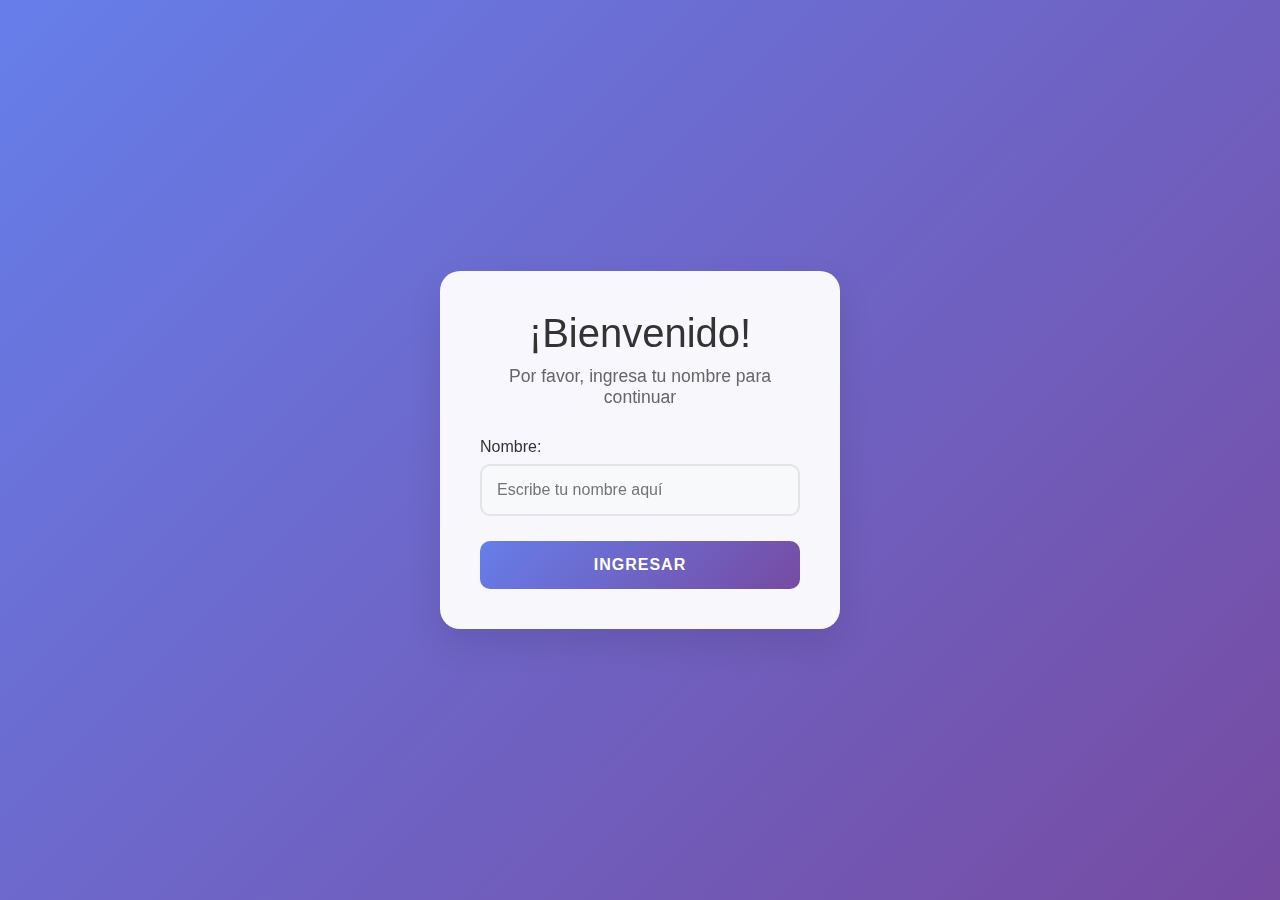
<file: index.html>
<!DOCTYPE html>
<html lang="es">
<head>
    <meta charset="UTF-8">
    <meta name="viewport" content="width=device-width, initial-scale=1.0">
    <title>Inicio de Sesión</title>
    <link rel="stylesheet" href="styles.css">
</head>
<body>
    <div class="container">
        <div class="login-box">
            <h1>¡Bienvenido!</h1>
            <p>Por favor, ingresa tu nombre para continuar</p>
            <form id="loginForm">
                <div class="input-group">
                    <label for="username">Nombre:</label>
                    <input type="text" id="username" name="username" placeholder="Escribe tu nombre aquí" required>
                </div>
                <button type="submit" class="login-btn">Ingresar</button>
            </form>
            <div id="errorMessage" class="error-message" style="display: none;">
                Por favor, ingresa un nombre válido.
            </div>
        </div>
    </div>
    <script src="script.js"></script>
</body>
</html>
</file>
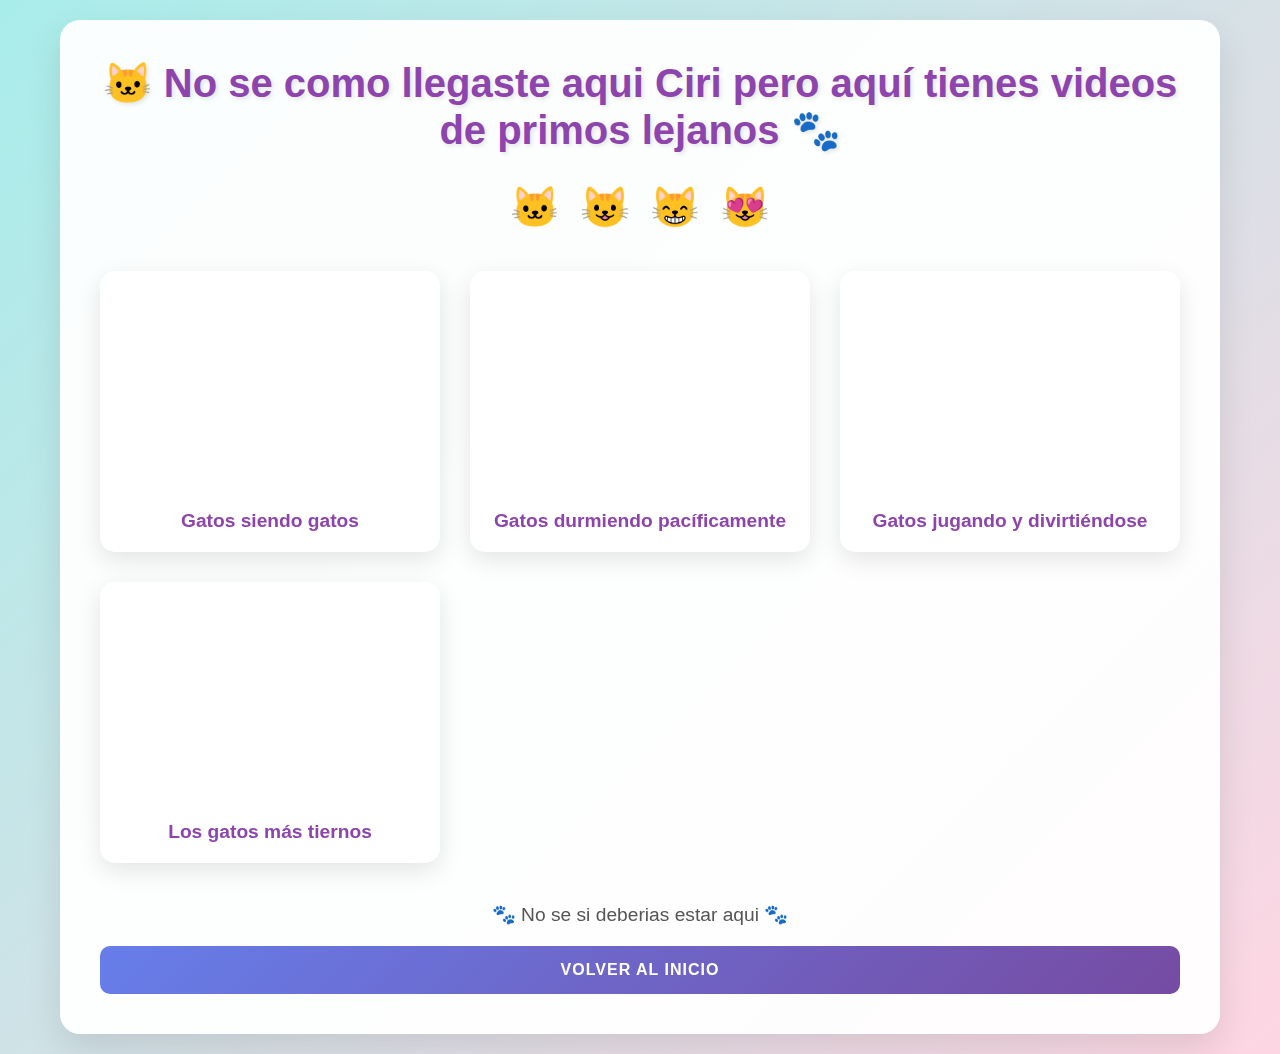
<file: ciri.html>
<!DOCTYPE html>
<html lang="es">
<head>
    <meta charset="UTF-8">
    <meta name="viewport" content="width=device-width, initial-scale=1.0">
    <title>Videos de Gatos para Ciri</title>
    <link rel="stylesheet" href="styles.css">
</head>
<body class="cats-page">
    <div class="container">
        <div class="cats-content">
            <h1 class="cats-title">🐱 No se como llegaste aqui Ciri pero aquí tienes videos de primos lejanos 🐾</h1>
            
            <div class="cats-intro">
                <div class="cat-emoji-animation">
                    <span class="cat-emoji">🐱</span>
                    <span class="cat-emoji">😺</span>
                    <span class="cat-emoji">😸</span>
                    <span class="cat-emoji">😻</span>
                </div>
            </div>
            
            <div class="video-grid">
                <div class="video-item">
                    <iframe width="560" height="315" 
                    src="https://www.youtube.com/embed/g8fbiFbT0X8?si=Cz9JNgkKqezlwvRu" 
                    title="YouTube video player" 
                    frameborder="0" 
                    allow="accelerometer; autoplay; clipboard-write; encrypted-media; gyroscope; picture-in-picture; web-share" 
                    referrerpolicy="strict-origin-when-cross-origin" 
                    allowfullscreen>
                        
                    </iframe>
                    <h3>Gatos siendo gatos</h3>
                </div>
                
                <div class="video-item">
                    <iframe width="560" height="315" 
                    src="https://www.youtube.com/embed/F_yAiXLX3Dc?si=LwBfw9gU3GC29odb" 
                    title="YouTube video player" 
                    frameborder="0" 
                    allow="accelerometer; autoplay; clipboard-write; encrypted-media; gyroscope; picture-in-picture; web-share" 
                    referrerpolicy="strict-origin-when-cross-origin" 
                    allowfullscreen>
                    </iframe>
                    <h3>Gatos durmiendo pacíficamente</h3>
                </div>
                
                <div class="video-item">
                    <iframe width="560" height="315" 
                    src="https://www.youtube.com/embed/2A2IgFQpDVg?si=2i5d_Ktx7xpS21H3" 
                    title="YouTube video player" 
                    frameborder="0" 
                    allow="accelerometer; autoplay; clipboard-write; encrypted-media; gyroscope; picture-in-picture; web-share" 
                    referrerpolicy="strict-origin-when-cross-origin" 
                    allowfullscreen>
                    </iframe>
                    <h3>Gatos jugando y divirtiéndose</h3>
                </div>
                
                <div class="video-item">
                    <iframe width="560" height="315" 
                            src="https://www.youtube.com/embed/J---aiyznGQ" 
                            title="Gatos tiernos"
                            frameborder="0" 
                            allow="accelerometer; autoplay; clipboard-write; encrypted-media; gyroscope; picture-in-picture" 
                            allowfullscreen>
                    </iframe>
                    <h3>Los gatos más tiernos</h3>
                </div>
            </div>
            
            <div class="cats-footer">
                <p>🐾 No se si deberias estar aqui 🐾</p>
                <button onclick="location.href='index.html'" class="back-btn">Volver al inicio</button>
            </div>
        </div>
    </div>
</body>
</html>
</file>
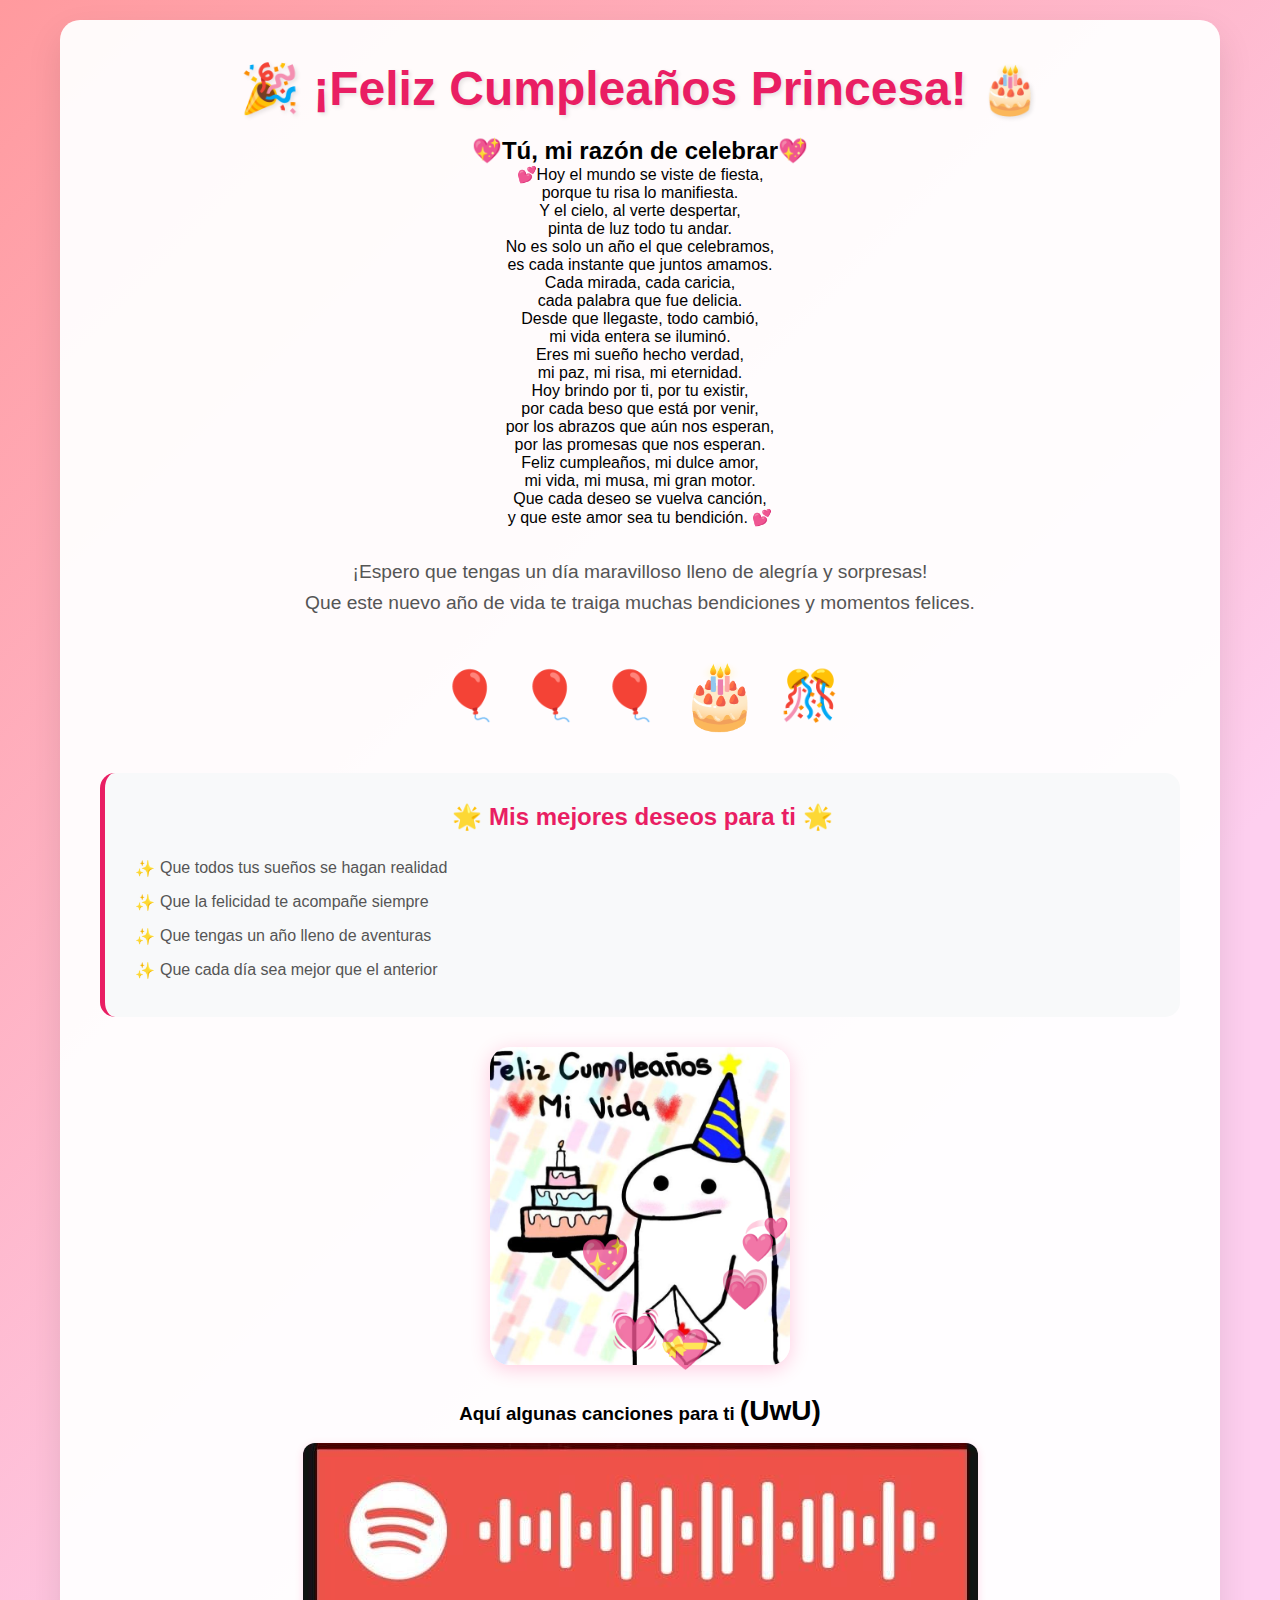
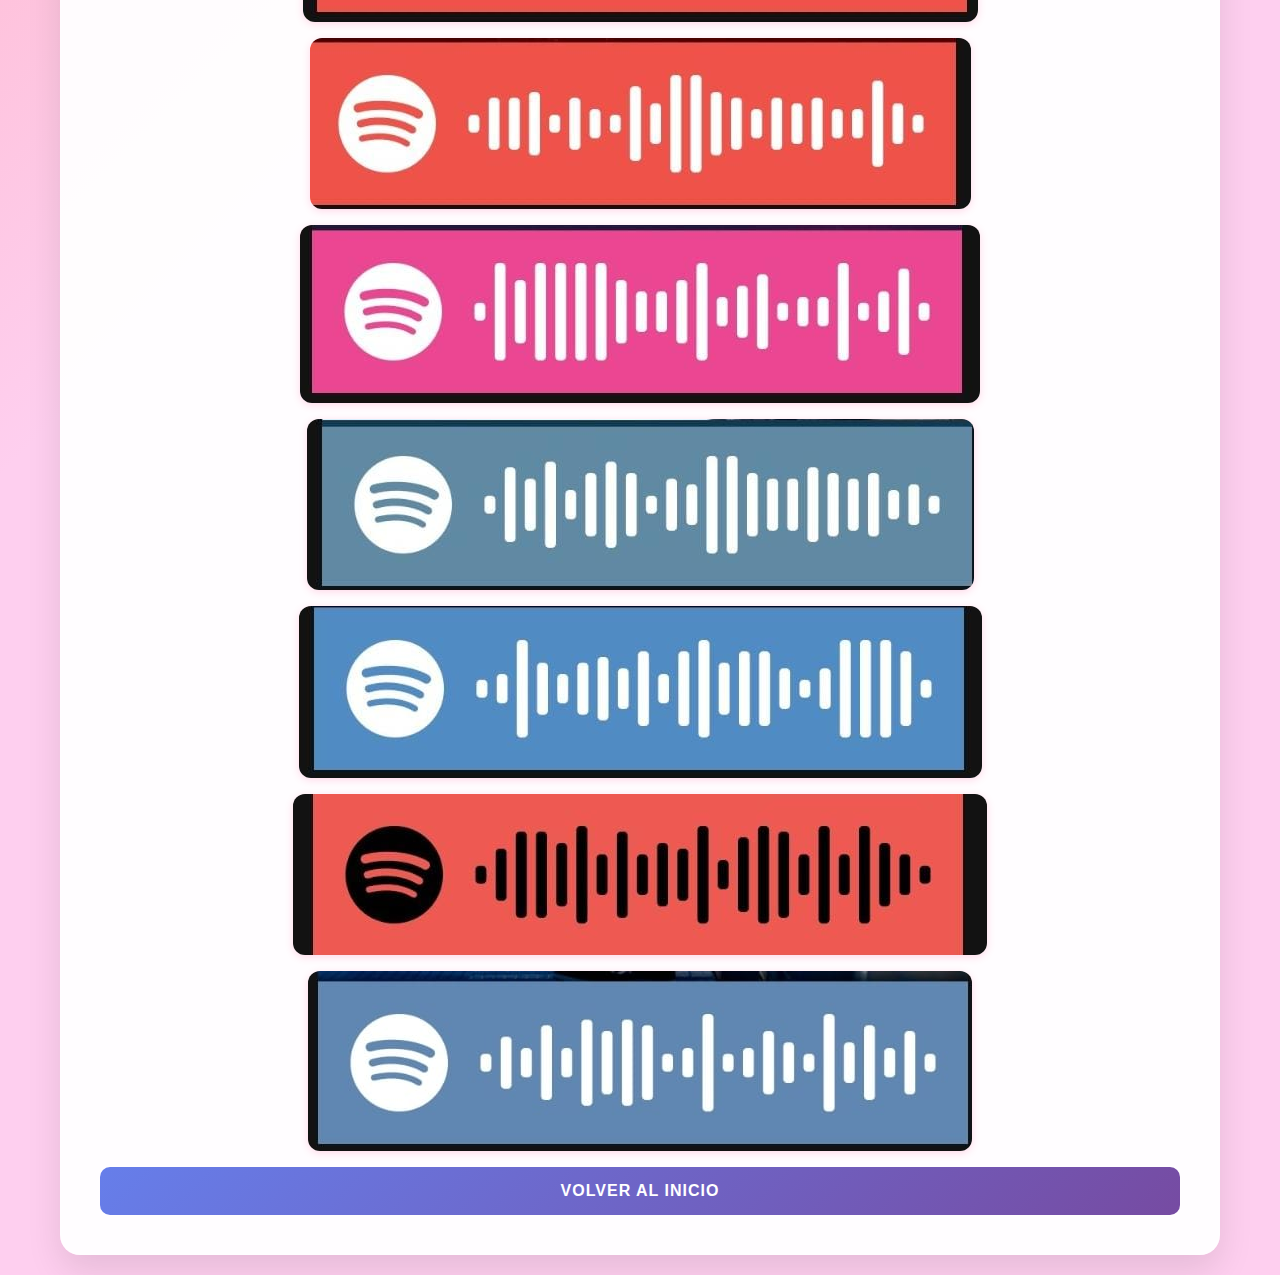
<file: leslie.html>
<!DOCTYPE html>
<html lang="es">
<head>
    <meta charset="UTF-8">
    <meta name="viewport" content="width=device-width, initial-scale=1.0">
    <title>¡Feliz Cumpleaños Princesa!</title>
    <link rel="stylesheet" href="styles.css">
</head>
<body class="birthday-page">
    <div class="container">
        <div class="birthday-content">
            <h1 class="birthday-title">🎉 ¡Feliz Cumpleaños Princesa! 🎂</h1>
            <div class="birthday-poem">
            <h2>💖Tú, mi razón de celebrar💖</h2>
            <p>
                💕Hoy el mundo se viste de fiesta,<br>
                porque tu risa lo manifiesta.<br>
                Y el cielo, al verte despertar,<br>
                pinta de luz todo tu andar.
            </p>
            <p>
                No es solo un año el que celebramos,<br>
                es cada instante que juntos amamos.<br>
                Cada mirada, cada caricia,<br>
                cada palabra que fue delicia.
            </p>
            <p>
                Desde que llegaste, todo cambió,<br>
                mi vida entera se iluminó.<br>
                Eres mi sueño hecho verdad,<br>
                mi paz, mi risa, mi eternidad.
            </p>
            <p>
                Hoy brindo por ti, por tu existir,<br>
                por cada beso que está por venir,<br>
                por los abrazos que aún nos esperan,<br>
                por las promesas que nos esperan.
            </p>
            <p>
                Feliz cumpleaños, mi dulce amor,<br>
                mi vida, mi musa, mi gran motor.<br>
                Que cada deseo se vuelva canción,<br>
                y que este amor sea tu bendición. 💕
            </p>
            </div>
            <div class="birthday-message">
            <p>¡Espero que tengas un día maravilloso lleno de alegría y sorpresas!</p>
            <p>Que este nuevo año de vida te traiga muchas bendiciones y momentos felices.</p>

            </div>
            
            <div class="birthday-animation">
            <div class="balloon balloon1">🎈</div>
            <div class="balloon balloon2">🎈</div>
            <div class="balloon balloon3">🎈</div>
            <div class="cake">🎂</div>
            <div class="confetti">🎊</div>
            </div>
            
            <div class="birthday-wishes">
            <h3>🌟 Mis mejores deseos para ti 🌟</h3>
            <ul>
                <li>Que todos tus sueños se hagan realidad</li>
                <li>Que la felicidad te acompañe siempre</li>
                <li>Que tengas un año lleno de aventuras</li>
                <li>Que cada día sea mejor que el anterior</li>
            </ul>
            </div>
            <div class="birthday-image-container">
            <img src="IMG/FelizCumple.jpg" alt="Feliz Cumpleaños" class="birthday-image">
            <div class="hearts-animation">
                <span class="heart heart1">💖</span>
                <span class="heart heart2">💗</span>
                <span class="heart heart3">💓</span>
                <span class="heart heart4">💞</span>
                <span class="heart heart5">💝</span>
            </div>
            </div>
            <style>
            .birthday-image-container {
            position: relative;
            display: flex;
            justify-content: center;
            margin: 30px 0;
            }
            .birthday-image {
            width: 300px;
            border-radius: 20px;
            box-shadow: 0 4px 20px rgba(255,0,100,0.2);
            }
            .hearts-animation {
            position: absolute;
            left: 50%;
            top: 50%;
            width: 0;
            height: 0;
            pointer-events: none;
            }
            .heart {
            position: absolute;
            font-size: 2.5rem;
            opacity: 0.8;
            animation: floatHeart 2.5s infinite;
            }
            .heart1 { left: -60px; top: 30px; animation-delay: 0s; }
            .heart2 { left: 80px; top: 60px; animation-delay: 0.5s; }
            .heart3 { left: -30px; top: 100px; animation-delay: 1s; }
            .heart4 { left: 100px; top: 10px; animation-delay: 1.5s; }
            .heart5 { left: 20px; top: 120px; animation-delay: 2s; }

            @keyframes floatHeart {
            0% { transform: translateY(0) scale(1); opacity: 0.8; }
            50% { transform: translateY(-40px) scale(1.2); opacity: 1; }
            100% { transform: translateY(-80px) scale(1); opacity: 0; }
            }
            </style>
            <div class="birthday-songs-section">
            <h3>Aquí algunas canciones para ti <span style="font-size:1.5em;">(UwU)</span></h3>
            <div class="songs-images-container">
                <img src="IMG/CamaradeFaltas.jpg" alt="Canción 1" class="song-image">
                <img src="IMG/Elemento.jpg" alt="Canción 2" class="song-image">
                <img src="IMG/LaQueMeGusta.jpg" alt="Canción 3" class="song-image">
                <img src="IMG/MeHaceTantoBien.jpg" alt="Canción 4" class="song-image">
                <img src="IMG/MiBelloAngel.jpg" alt="Canción 5" class="song-image">
                <img src="IMG/PielCanela.jpg" alt="Canción 6" class="song-image">
                <img src="IMG/Sueña.jpg" alt="Canción 7" class="song-image">
            </div>
            </div>
            <style>
            .songs-images-container {
            display: flex;
            flex-direction: column;
            gap: 16px;
            align-items: center;
            margin: 16px 0;
            }
            .song-image {
            width: auto;
            height: auto;
            max-width: 100%;
            max-height: 300px;
            border-radius: 12px;
            box-shadow: 0 2px 8px rgba(255,0,100,0.15);
            margin-bottom: 0;
            }
            </style>
        <button onclick="location.href='index.html'" class="back-btn">Volver al inicio</button>
        </div>
    </div>
    
    
    <script>
        // Animación de confetti
        function createConfetti() {
            const confetti = document.createElement('div');
            confetti.classList.add('confetti-piece');
            confetti.style.left = Math.random() * 100 + '%';
            confetti.style.animationDuration = Math.random() * 3 + 2 + 's';
            confetti.style.opacity = Math.random();
            confetti.innerHTML = ['🎊', '🎉', '✨', '🌟'][Math.floor(Math.random() * 4)];
            document.body.appendChild(confetti);
            
            setTimeout(() => {
                confetti.remove();
            }, 5000);
        }
        
        // Crear confetti cada segundo
        setInterval(createConfetti, 1000);
    </script>
</body>
</html>
</file>
<file: styles.css>
/* Estilos generales */
* {
    margin: 0;
    padding: 0;
    box-sizing: border-box;
}

body {
    font-family: 'Arial', sans-serif;
    background: linear-gradient(135deg, #667eea 0%, #764ba2 100%);
    min-height: 100vh;
    display: flex;
    align-items: center;
    justify-content: center;
}

.container {
    width: 100%;
    max-width: 1200px;
    padding: 20px;
}

/* Estilos para la página de login */
.login-box {
    background: rgba(255, 255, 255, 0.95);
    border-radius: 20px;
    padding: 40px;
    box-shadow: 0 15px 35px rgba(0, 0, 0, 0.1);
    backdrop-filter: blur(10px);
    text-align: center;
    max-width: 400px;
    margin: 0 auto;
    transform: translateY(0);
    animation: slideIn 0.8s ease-out;
}

@keyframes slideIn {
    from {
        opacity: 0;
        transform: translateY(-50px);
    }
    to {
        opacity: 1;
        transform: translateY(0);
    }
}

.login-box h1 {
    color: #333;
    margin-bottom: 10px;
    font-size: 2.5em;
    font-weight: 300;
}

.login-box p {
    color: #666;
    margin-bottom: 30px;
    font-size: 1.1em;
}

.input-group {
    margin-bottom: 25px;
    text-align: left;
}

.input-group label {
    display: block;
    margin-bottom: 8px;
    color: #333;
    font-weight: 500;
}

.input-group input {
    width: 100%;
    padding: 15px;
    border: 2px solid #e1e5e9;
    border-radius: 10px;
    font-size: 16px;
    transition: all 0.3s ease;
    background: #f8f9fa;
}

.input-group input:focus {
    outline: none;
    border-color: #667eea;
    background: white;
    box-shadow: 0 0 0 3px rgba(102, 126, 234, 0.1);
}

.login-btn, .back-btn {
    width: 100%;
    padding: 15px;
    background: linear-gradient(135deg, #667eea 0%, #764ba2 100%);
    color: white;
    border: none;
    border-radius: 10px;
    font-size: 16px;
    font-weight: 600;
    cursor: pointer;
    transition: all 0.3s ease;
    text-transform: uppercase;
    letter-spacing: 1px;
}

.login-btn:hover, .back-btn:hover {
    transform: translateY(-2px);
    box-shadow: 0 8px 25px rgba(102, 126, 234, 0.3);
}

.error-message {
    color: #e74c3c;
    background: #fadbd8;
    padding: 10px;
    border-radius: 8px;
    margin-top: 15px;
    border-left: 4px solid #e74c3c;
}

/* Estilos para la página de cumpleaños */
.birthday-page {
    background: linear-gradient(135deg, #ff9a9e 0%, #fecfef 50%, #fecfef 100%);
    animation: gradientShift 4s ease infinite;
}

@keyframes gradientShift {
    0%, 100% { background: linear-gradient(135deg, #ff9a9e 0%, #fecfef 50%, #fecfef 100%); }
    50% { background: linear-gradient(135deg, #fecfef 0%, #ff9a9e 50%, #ff9a9e 100%); }
}

.birthday-content {
    background: rgba(255, 255, 255, 0.95);
    border-radius: 20px;
    padding: 40px;
    box-shadow: 0 15px 35px rgba(0, 0, 0, 0.1);
    text-align: center;
    animation: bounce 1s ease-out;
}

@keyframes bounce {
    0% { transform: scale(0.8); opacity: 0; }
    50% { transform: scale(1.05); }
    100% { transform: scale(1); opacity: 1; }
}

.birthday-title {
    font-size: 3em;
    color: #e91e63;
    margin-bottom: 20px;
    text-shadow: 2px 2px 4px rgba(0, 0, 0, 0.1);
    animation: pulse 2s ease-in-out infinite;
}

@keyframes pulse {
    0%, 100% { transform: scale(1); }
    50% { transform: scale(1.05); }
}

.birthday-message {
    margin: 30px 0;
    font-size: 1.2em;
    color: #555;
    line-height: 1.6;
}

.birthday-animation {
    margin: 40px 0;
    display: flex;
    justify-content: center;
    align-items: center;
    gap: 20px;
    flex-wrap: wrap;
}

.balloon {
    font-size: 3em;
    animation: float 3s ease-in-out infinite;
}

.balloon1 { animation-delay: 0s; }
.balloon2 { animation-delay: 1s; }
.balloon3 { animation-delay: 2s; }

@keyframes float {
    0%, 100% { transform: translateY(0px); }
    50% { transform: translateY(-20px); }
}

.cake {
    font-size: 4em;
    animation: rotate 4s linear infinite;
}

@keyframes rotate {
    from { transform: rotate(0deg); }
    to { transform: rotate(360deg); }
}

.confetti {
    font-size: 3em;
    animation: spin 2s linear infinite;
}

@keyframes spin {
    from { transform: rotate(0deg) scale(1); }
    to { transform: rotate(360deg) scale(1.2); }
}

.birthday-wishes {
    background: #f8f9fa;
    border-radius: 15px;
    padding: 30px;
    margin: 30px 0;
    border-left: 5px solid #e91e63;
}

.birthday-wishes h3 {
    color: #e91e63;
    margin-bottom: 20px;
    font-size: 1.5em;
}

.birthday-wishes ul {
    list-style: none;
    text-align: left;
}

.birthday-wishes li {
    padding: 8px 0;
    color: #555;
    position: relative;
    padding-left: 25px;
}

.birthday-wishes li:before {
    content: "✨";
    position: absolute;
    left: 0;
}

.confetti-piece {
    position: fixed;
    font-size: 2em;
    z-index: 1000;
    pointer-events: none;
    animation: fall linear forwards;
}

@keyframes fall {
    from {
        top: -50px;
        transform: rotate(0deg);
    }
    to {
        top: 100vh;
        transform: rotate(360deg);
    }
}

/* Estilos para la página de gatos */
.cats-page {
    background: linear-gradient(135deg, #a8edea 0%, #fed6e3 100%);
}

.cats-content {
    background: rgba(255, 255, 255, 0.95);
    border-radius: 20px;
    padding: 40px;
    box-shadow: 0 15px 35px rgba(0, 0, 0, 0.1);
    text-align: center;
}

.cats-title {
    font-size: 2.5em;
    color: #8e44ad;
    margin-bottom: 20px;
    text-shadow: 2px 2px 4px rgba(0, 0, 0, 0.1);
}

.cats-intro {
    margin: 30px 0;
}

.cats-intro p {
    font-size: 1.2em;
    color: #555;
    margin-bottom: 20px;
}

.cat-emoji-animation {
    display: flex;
    justify-content: center;
    gap: 20px;
    margin: 20px 0;
}

.cat-emoji {
    font-size: 2.5em;
    animation: bounce-cat 2s ease-in-out infinite;
}

.cat-emoji:nth-child(1) { animation-delay: 0s; }
.cat-emoji:nth-child(2) { animation-delay: 0.5s; }
.cat-emoji:nth-child(3) { animation-delay: 1s; }
.cat-emoji:nth-child(4) { animation-delay: 1.5s; }

@keyframes bounce-cat {
    0%, 100% { transform: translateY(0px) scale(1); }
    50% { transform: translateY(-15px) scale(1.1); }
}

.video-grid {
    display: grid;
    grid-template-columns: repeat(auto-fit, minmax(300px, 1fr));
    gap: 30px;
    margin: 40px 0;
}

.video-item {
    background: white;
    border-radius: 15px;
    padding: 20px;
    box-shadow: 0 8px 25px rgba(0, 0, 0, 0.1);
    transition: transform 0.3s ease;
}

.video-item:hover {
    transform: translateY(-5px);
}

.video-item iframe {
    width: 100%;
    height: 200px;
    border-radius: 10px;
}

.video-item h3 {
    margin-top: 15px;
    color: #8e44ad;
    font-size: 1.2em;
}

.cats-footer {
    margin-top: 40px;
}

.cats-footer p {
    font-size: 1.2em;
    color: #555;
    margin-bottom: 20px;
}

/* Responsive Design */
@media (max-width: 768px) {
    .container {
        padding: 10px;
    }
    
    .login-box, .birthday-content, .cats-content {
        padding: 20px;
    }
    
    .birthday-title, .cats-title {
        font-size: 2em;
    }
    
    .video-grid {
        grid-template-columns: 1fr;
    }
    
    .birthday-animation {
        gap: 10px;
    }
    
    .balloon, .confetti {
        font-size: 2em;
    }
    
    .cake {
        font-size: 3em;
    }
}
</file>
